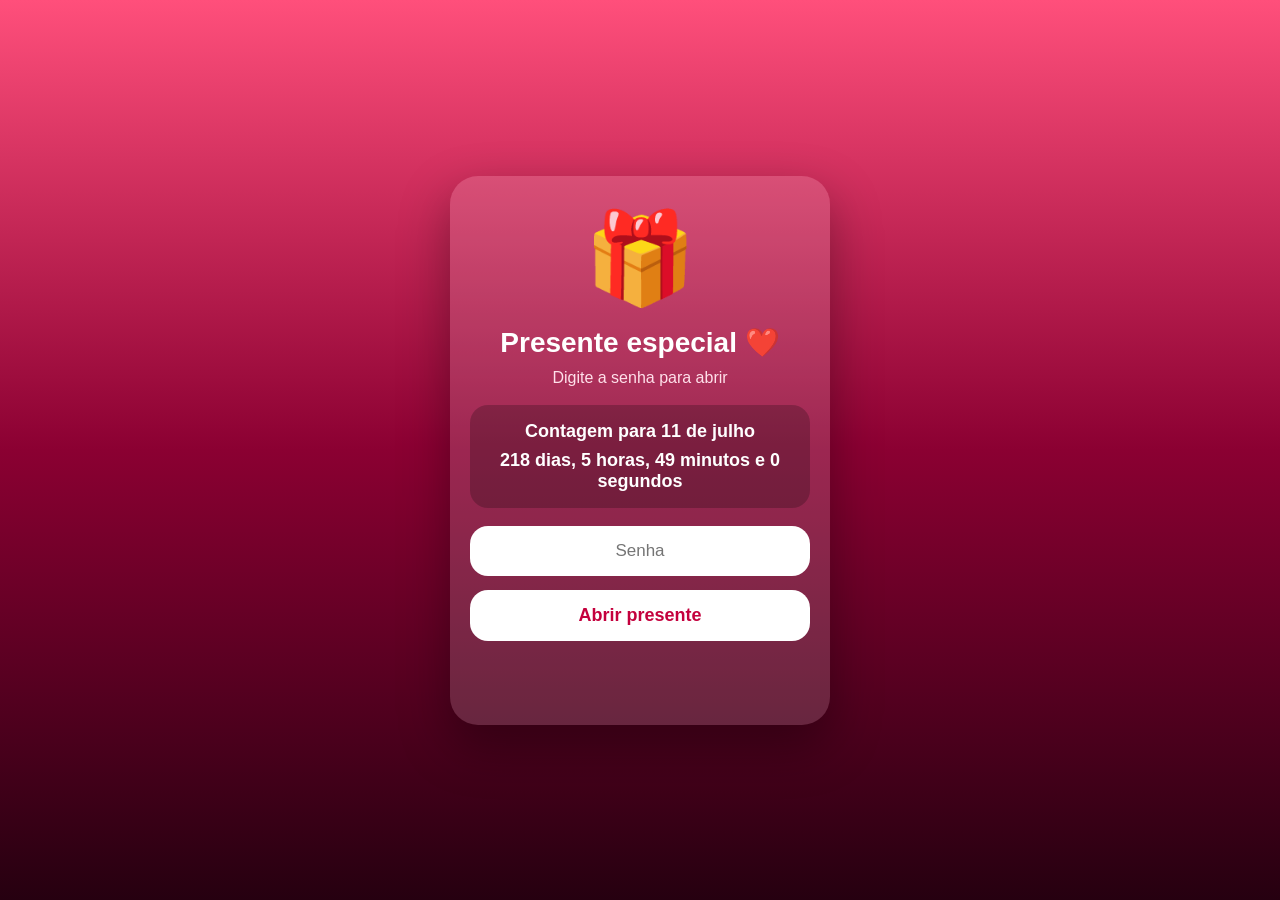
<file: index.html>
<!DOCTYPE html>
<html lang="pt-BR">
<head>
  <meta charset="UTF-8">
  <meta name="viewport" content="width=device-width, initial-scale=1.0">
  <title>Presente</title>
  <link rel="stylesheet" href="style.css">
</head>
<body>

  <main class="container">
    <div class="gift">🎁</div>

    <h1>Presente especial ❤️</h1>
    <p>Digite a senha para abrir</p>

    <div class="contador">
      <h2>Contagem para 11 de julho</h2>
      <div id="tempo">Carregando...</div>
    </div>

    <input type="password" id="senha" placeholder="Senha">

    <button id="botaoAbrir">Abrir presente</button>

    <p id="mensagem"></p>
  </main>

  <script src="script.js"></script>
</body>
</html>
</file>
<file: style.css>
* {
  margin: 0;
  padding: 0;
  box-sizing: border-box;
  font-family: Arial, sans-serif;
}

body {
  min-height: 100vh;
  background: linear-gradient(180deg, #ff4f7b, #8b0032, #260010);
  display: flex;
  justify-content: center;
  align-items: center;
  color: white;
  padding: 20px;
}

.container {
  width: 100%;
  max-width: 380px;
  text-align: center;
  background: rgba(255,255,255,0.15);
  padding: 30px 20px;
  border-radius: 28px;
  box-shadow: 0 20px 50px rgba(0,0,0,0.35);
}

.gift {
  font-size: 90px;
  margin-bottom: 15px;
  animation: pulse 1.5s infinite;
}

h1 {
  font-size: 28px;
  margin-bottom: 10px;
}

p {
  color: #ffe0ea;
  margin-bottom: 15px;
}

.contador {
  background: rgba(0,0,0,0.22);
  padding: 16px;
  border-radius: 18px;
  margin: 18px 0;
}

.contador h2 {
  font-size: 18px;
  margin-bottom: 8px;
}

#tempo {
  font-size: 18px;
  font-weight: bold;
}

input {
  width: 100%;
  padding: 15px;
  border: none;
  border-radius: 18px;
  text-align: center;
  font-size: 17px;
  outline: none;
  margin-bottom: 14px;
}

button {
  width: 100%;
  padding: 15px;
  border: none;
  border-radius: 18px;
  background: white;
  color: #c4003d;
  font-size: 18px;
  font-weight: bold;
  cursor: pointer;
}

#mensagem {
  margin-top: 15px;
  min-height: 24px;
  font-weight: bold;
}

@keyframes pulse {
  0%, 100% { transform: scale(1); }
  50% { transform: scale(1.08); }
}
</file>
